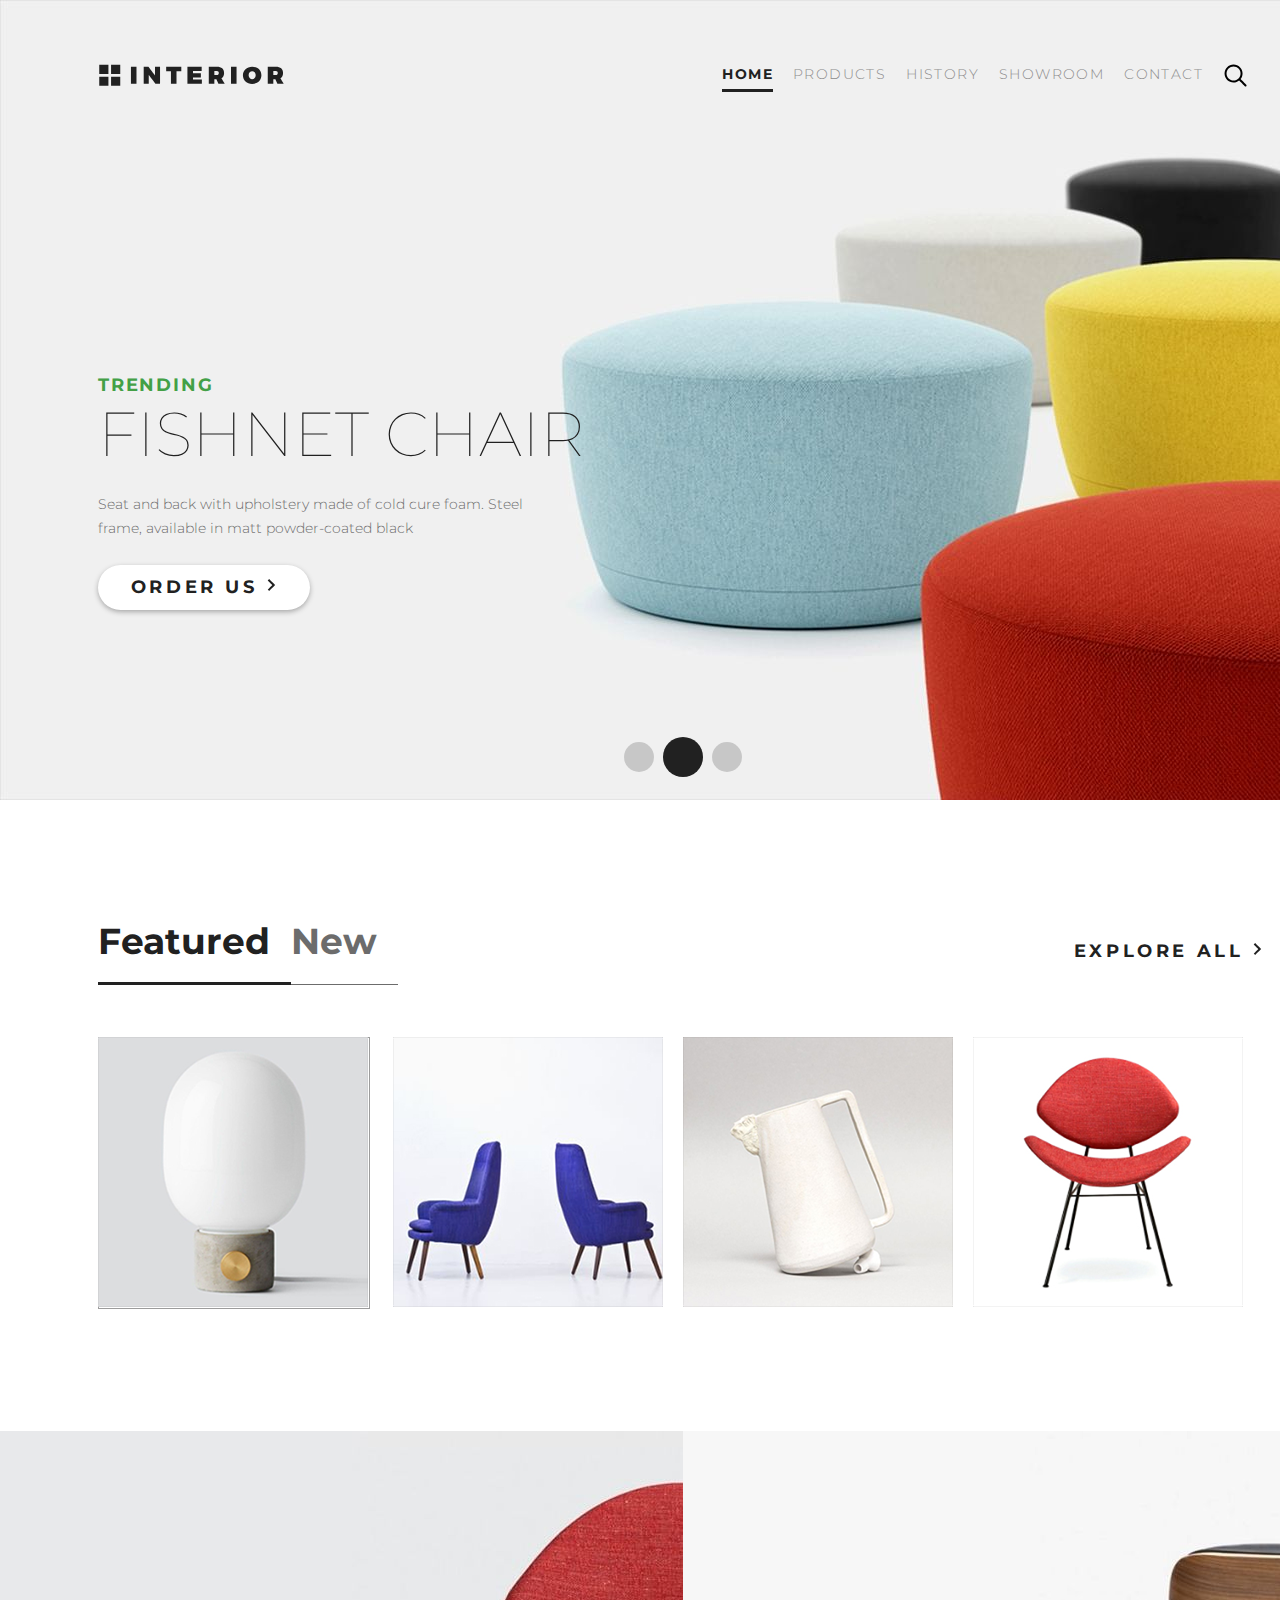
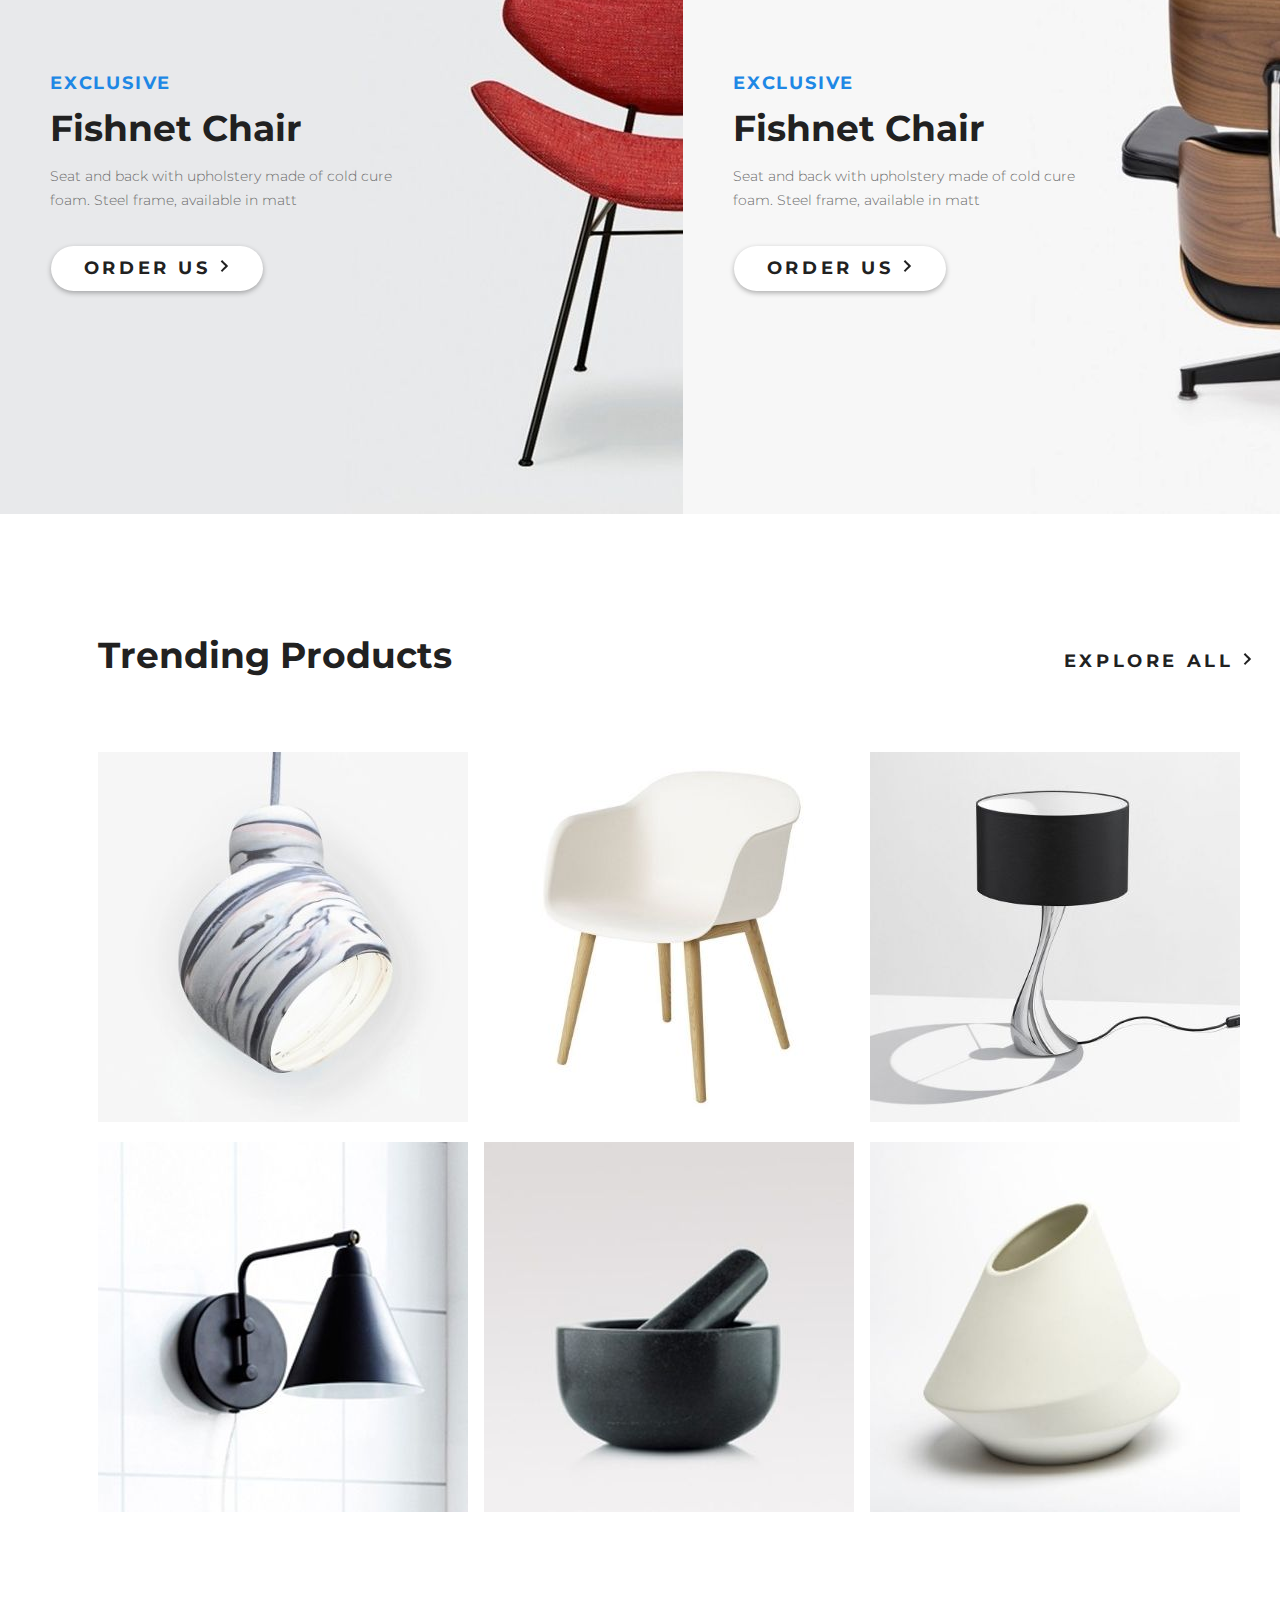
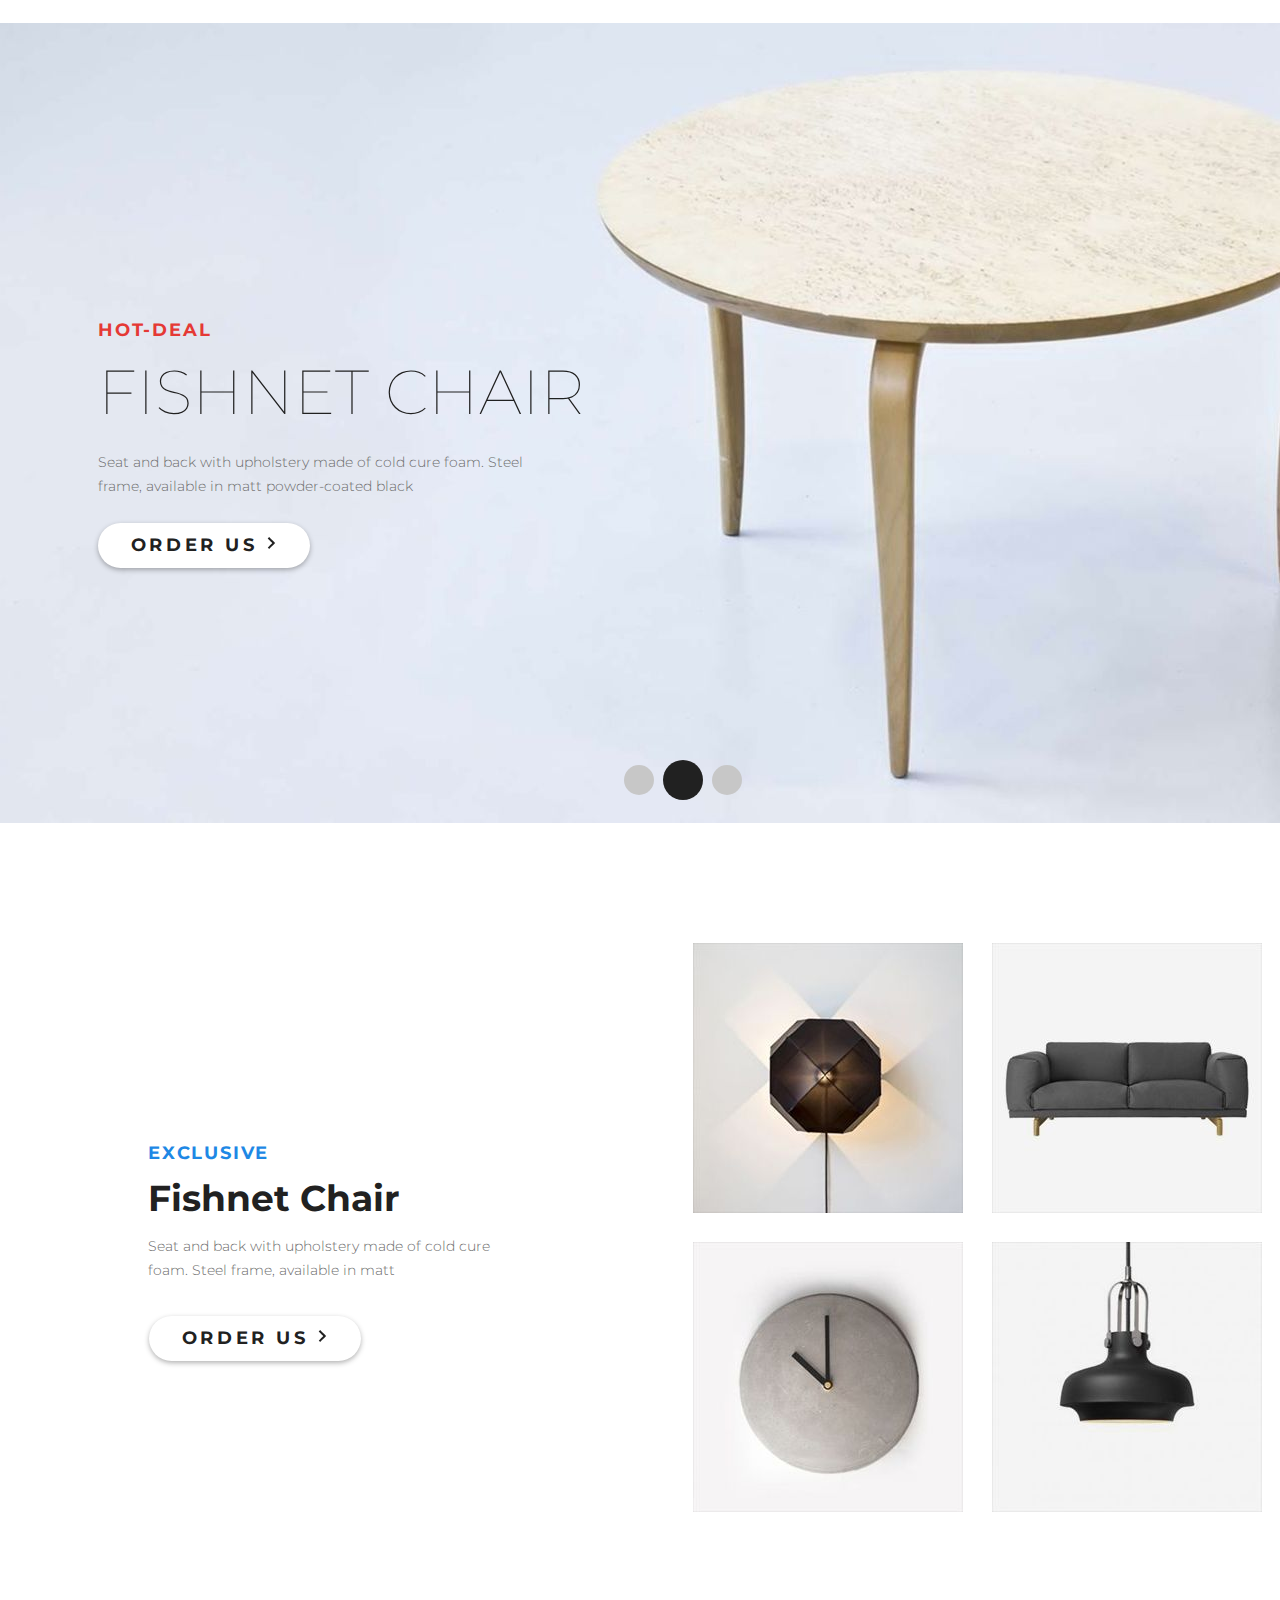
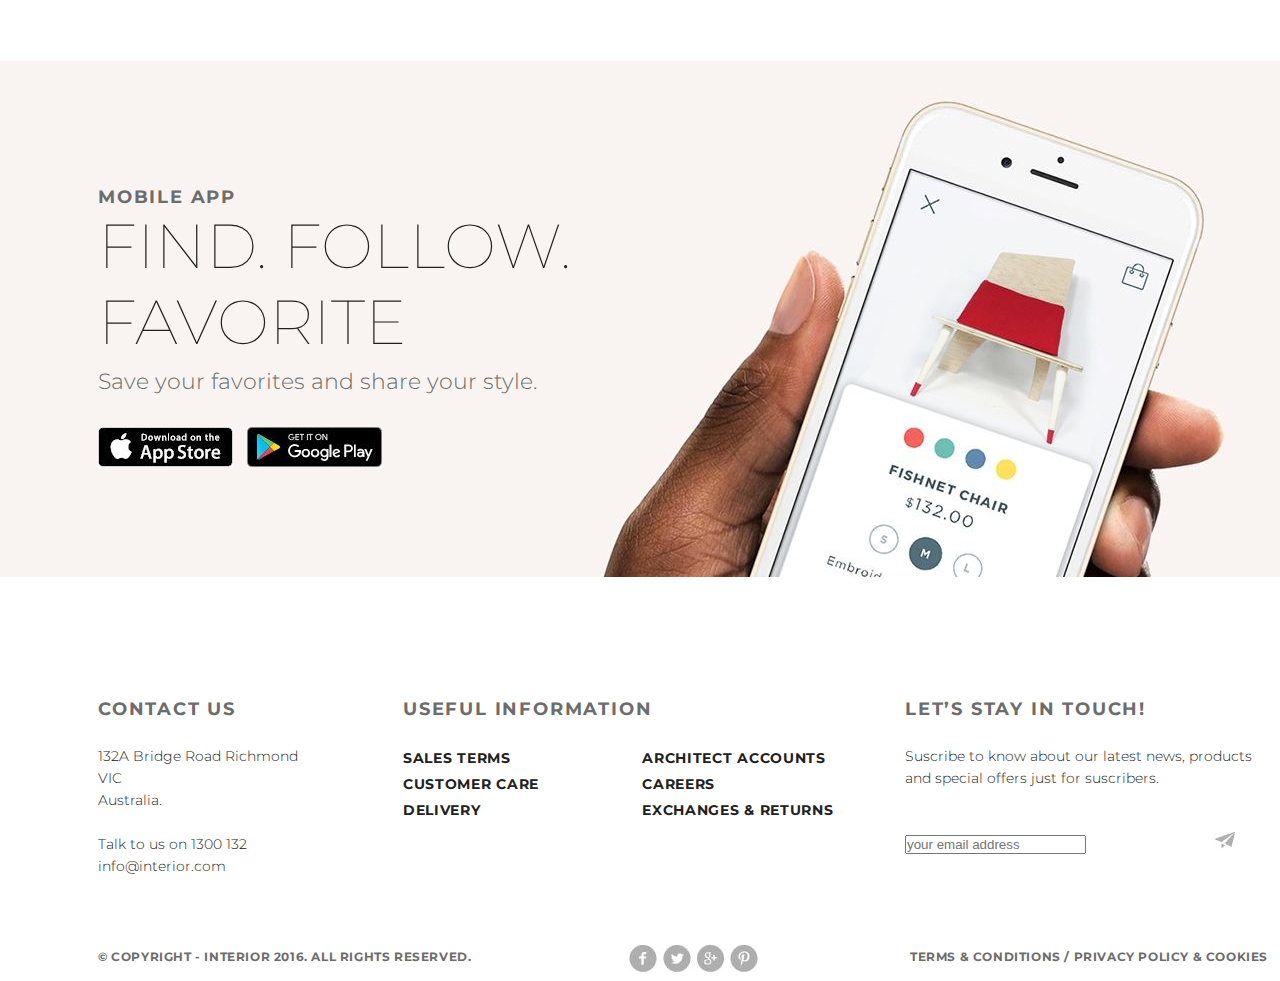
<file: index.html>
<!DOCTYPE html>
<html lang="en">

<head>
    <meta charset="UTF-8">
    <link rel="stylesheet" href="style.css">
    <link href="https://fonts.googleapis.com/css2?family=Montserrat:wght@100;300;400;700&display=swap" rel="stylesheet">
    <title>home-page</title>
</head>

<body>
    <div class="container">
        <div class="slider  padding-site">
            <div class="header">
                <a href="#" class="logo"><img src="img/home-page/b1/logo.svg" alt="logo"></a>
                <ul class="menu clearfix">
                    <li class="menu-list"> <a href="#" class="menu-link menu-link-active">HOME</a> </li>
                    <li class="menu-list"> <a href="#" class="menu-link">PRODUCTS</a> </li>
                    <li class="menu-list"> <a href="#" class="menu-link">HISTORY</a> </li>
                    <li class="menu-list"> <a href="#" class="menu-link">SHOWROOM</a> </li>
                    <li class="menu-list"> <a href="#" class="menu-link">CONTACT</a> </li>
                    <li class="menu-list">
                        <a href="#" class="menu-link"><img src="img/home-page/b1/search.svg" alt="search"></a>
                    </li>
                </ul>
            </div>
            <div class="slider-content">
                <p class="slider-content-tag">TRENDING</p>
                <h2 class="slider-content-name">Fishnet Chair</h2>
                <p class="slider-content-details">Seat and back with upholstery made of cold cure foam. Steel frame, available in matt powder-coated black</p> <a href="#" class="button">Order Us <img src="img/home-page/b1/arrow.svg" alt="arrow"></a> </div>
            <div class="pagination">
                <a href="#" class="circle"></a>
                <a href="#" class="circle circle-active"></a>
                <a href="#" class="circle"></a>
            </div>
        </div>
        <div class="featured-product padding-site clearfix">
            <div class="featured-product-header">
                <div class="tab-controll"> <a href="#" class="tab-controll-links tab-controll-links-active">Featured</a><a href="#" class="tab-controll-links">New</a> </div>
                <div class="btn-ghost"> <a href="#" class="btn-ghost-link">explore all <img src="img/home-page/b1/arrow.svg" alt="arr"></a> </div>
                <div class="tab-content clearfix">
                    <div class="product-content-hover">
                        <a href="#" class="circle-button"><img src="img/home-page/b2/arrow_btn.svg" alt="arrow-btn"></a>
                        <h3 class="featured-product-name">Fishnet Chair</h3>
                        <p class="featured-product-details">Seat and back with upholstery made of cold cure foam</p>
                    </div>
                    <div class="product-ghost"><img src="img/home-page/b2/product_1.png" alt="p1"></div>
                    <div class="featured-products">
                        <a href="#" class="featured-products-links"><img src="img/home-page/b2/product_2.png" alt="p2"></a>
                        <a href="#" class="featured-products-links"><img src="img/home-page/b2/product_3.png" alt="p3"></a>
                        <a href="#" class="featured-products-links"><img src="img/home-page/b2/product_4.png" alt="p4"></a>
                    </div>
                </div>
            </div>
        </div>
        <div class="promo-product clearfix">
            <div class="promo-content1 clearfix">
                <p class="promo-content-tag">exclusive</p>
                <h2 class="promo-content-name">Fishnet Chair</h2>
                <p class="promo-content-details">Seat and back with upholstery made of cold cure foam. Steel frame, available in matt</p> <a href="#" class="button btn-fp">Order Us <img src="img/home-page/b1/arrow.svg" alt="arrow"></a> </div>
            <div class="promo-content2">
                <p class="promo-content-tag">exclusive</p>
                <h2 class="promo-content-name">Fishnet Chair</h2>
                <p class="promo-content-details">Seat and back with upholstery made of cold cure foam. Steel frame, available in matt</p> <a href="#" class="button btn-fp">Order Us <img src="img/home-page/b1/arrow.svg" alt="arrow"></a> </div>
        </div>
        <div class="trending-products padding-site">
            <div class="trending-products-header">
                <h3 class="trending-products-title clearfix">Trending Products</h3>
                <div class="btn-ghost btn-ghost-tp"> <a href="#" class="btn-ghost-link">explore all <img src="img/home-page/b1/arrow.svg" alt="arr"></a> </div>
            </div>
            <div class="trending-products-products clearfix">
                <a href="#" class="tp-products-links"><img src="img/home-page/b4/product1.jpg" alt="p1"></a>
                <a href="#" class="tp-products-links"><img src="img/home-page/b4/product2.jpg" alt="p2"></a>
                <a href="#" class="tp-products-links"><img src="img/home-page/b4/product3.jpg" alt="p3"></a>
                <a href="#" class="tp-products-links"><img src="img/home-page/b4/product4.jpg" alt="p4"></a>
                <a href="#" class="tp-products-links"><img src="img/home-page/b4/product5.jpg" alt="p5"></a>
                <a href="#" class="tp-products-links"><img src="img/home-page/b4/product6.jpg" alt="p6"></a>
            </div>
        </div>
        <div class="slider2  padding-site">
            <div class="slider2-content">
                <p class="slider-content-tag slider2-content-tag">Hot-deal</p>
                <h2 class="slider-content-name">Fishnet Chair</h2>
                <p class="slider-content-details">Seat and back with upholstery made of cold cure foam. Steel frame, available in matt powder-coated black</p> <a href="#" class="button">Order Us <img src="img/home-page/b1/arrow.svg" alt="arrow"></a> </div>
            <div class="pagination">
                <a href="#" class="circle"></a>
                <a href="#" class="circle circle-active"></a>
                <a href="#" class="circle"></a>
            </div>
        </div>
        <div class="exclusive-product padding-site">
            <div class="exclusive-product-hover">
                <div class="promo-content1 promo-content1-exclusive-product clearfix">
                    <p class="promo-content-tag exlusive-product-tag">exclusive</p>
                    <h2 class="promo-content-name">Fishnet Chair</h2>
                    <p class="promo-content-details">Seat and back with upholstery made of cold cure foam. Steel frame, available in matt</p> <a href="#" class="button btn-fp">Order Us <img src="img/home-page/b1/arrow.svg" alt="arrow"></a> </div>
            </div>
            <div class="exclusive-products">
                <a href="#" class="exclusive-products-links"><img src="img/home-page/b6/product_1.jpg" alt="p1"></a>
                <a href="#" class="exclusive-products-links"><img src="img/home-page/b6/product_2.jpg" alt="p2"></a>
                <a href="#" class="exclusive-products-links"><img src="img/home-page/b6/product_3.jpg" alt="p3"></a>
                <a href="#" class="exclusive-products-links"><img src="img/home-page/b6/product_4.jpg" alt="p4"></a>
            </div>
        </div>
        <div class="mobile-app">
            <div class="mobile-app-content padding-site">
                <p class="mobile-app-content-tag">mobile app</p>
                <p class="mobile-app-content-name">Find. Follow. Favorite</p>
                <p class="mobile-app-content-details">Save your favorites and share your style.</p>
                <a href="#" class="apple"><img src="img/home-page/b7/app_store.jpg" alt="apl"></a>
                <a href="#" class="google"><img src="img/home-page/b7/google_play.jpg" alt="goog"></a>
            </div>
        </div>
        <div class="footer">
            <div class="footer-content padding-site">
                <div class="contact-us clearfix">
                    <h2 class="footer-header">Contact Us</h2>
                    <p class="footer-p">132A Bridge Road Richmond VIC
                        <br>Australia.
                        <br>
                        <br> Talk to us on 1300 132
                        <br> info@interior.com</p>
                </div>
                <div class="useful-information">
                    <h2 class="footer-header">Useful Information</h2>
                    <div class="links-block1"> <a href="#" class="block-link">Sales terms</a>
                        <br><a href="#" class="block-link">Customer care</a>
                        <br><a href="#" class="block-link">Delivery</a> </div>
                    <div class="links-block2"><a href="#" class="block-link">Architect accounts</a>
                        <br><a href="#" class="block-link">Careers</a>
                        <br><a href="#" class="block-link">Exchanges & returns</a></div>
                </div>
                <div class="stay-in-touch">
                    <h2 class="footer-header">Let’s Stay in Touch!</h2>
                    <p class="footer-p stay-touch-p">Suscribe to know about our latest news, products and special offers just for suscribers.</p>
                    <form action="">
                        <input type="text" name="email" placeholder="your email address"><img src="img/home-page/b8/send_email.jpg" alt="send-email" id="send-email"></form>
                </div>
                <div class="copy-social-terms">
                    <p class="copy">© Copyright - INTERIOR 2016. All Rights Reserved.</p> <img class="social" src="img/home-page/b8/social_links.jpg" alt="social"> <a href="#" class="terms">Terms & Conditions / Privacy policy & Cookies</a> </div>
            </div>
        </div>
    </div>
</body>

</html>
</file>
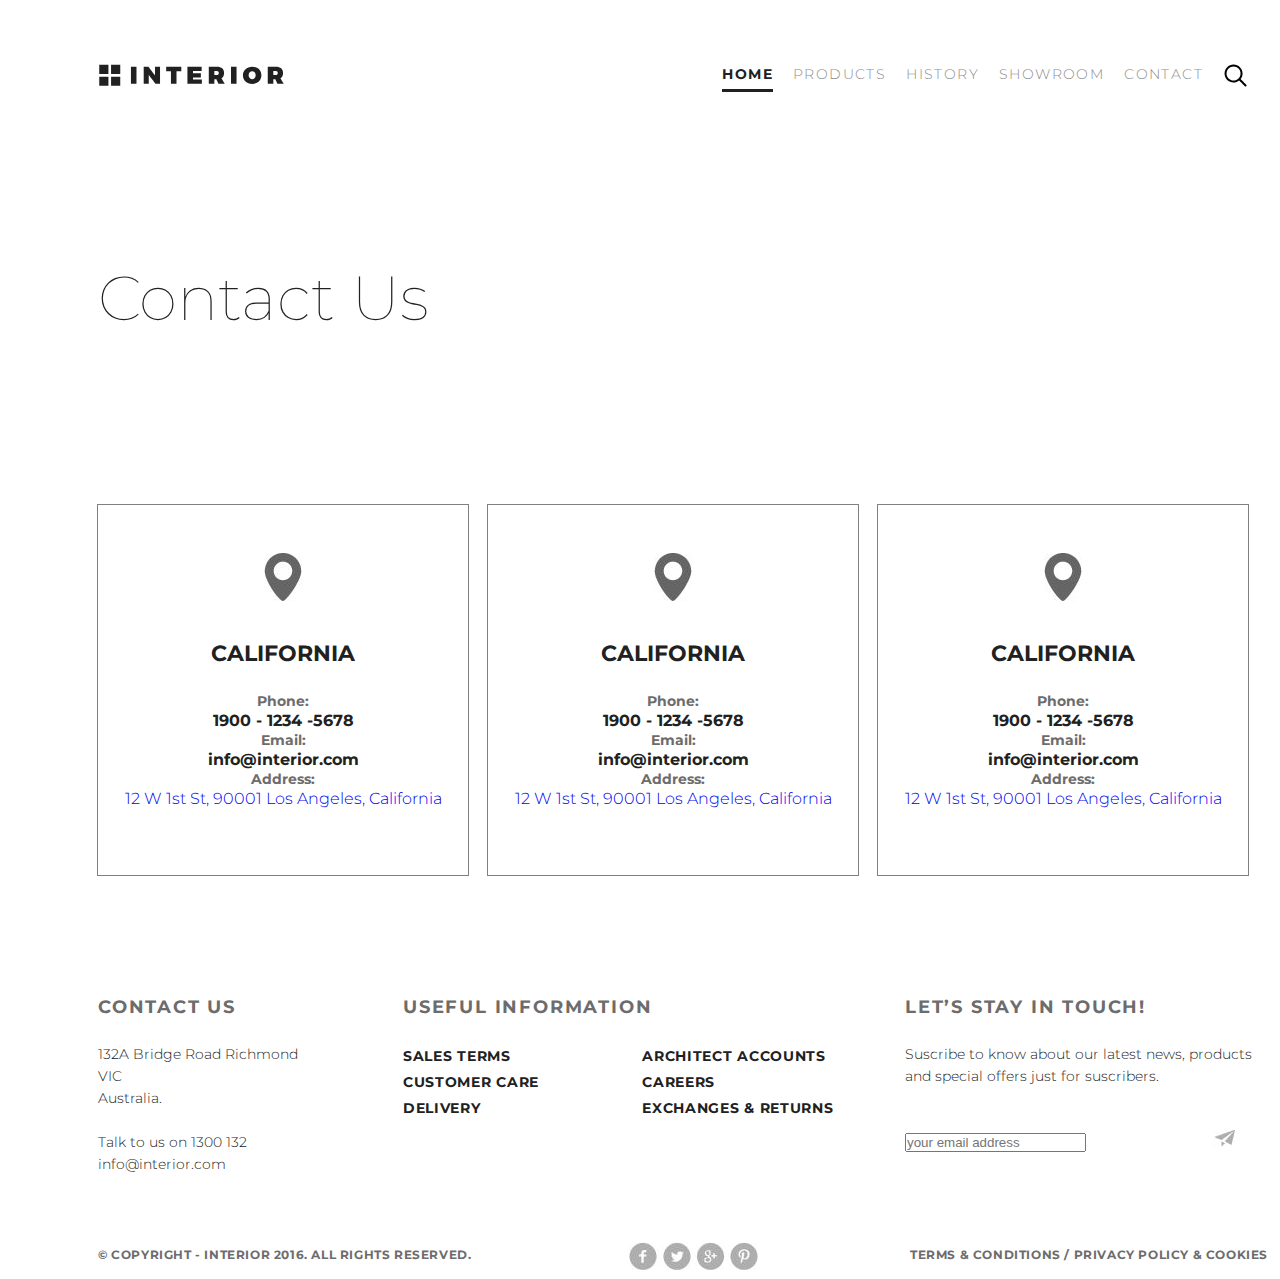
<file: contacts.html>
<!DOCTYPE html>
<html lang="en">

<head>
    <meta charset="UTF-8">
    <link rel="stylesheet" href="style.css">
    <link href="https://fonts.googleapis.com/css2?family=Montserrat:wght@100;300;400;700&display=swap" rel="stylesheet">
    <title>Contacts</title>
</head>

<body>
    <div class="container">
        <div class="header padding-site">
            <a href="#" class="logo"><img src="img/home-page/b1/logo.svg" alt="logo"></a>
            <ul class="menu clearfix">
                <li class="menu-list"> <a href="#" class="menu-link menu-link-active">HOME</a> </li>
                <li class="menu-list"> <a href="#" class="menu-link">PRODUCTS</a> </li>
                <li class="menu-list"> <a href="#" class="menu-link">HISTORY</a> </li>
                <li class="menu-list"> <a href="#" class="menu-link">SHOWROOM</a> </li>
                <li class="menu-list"> <a href="#" class="menu-link">CONTACT</a> </li>
                <li class="menu-list">
                    <a href="#" class="menu-link"><img src="img/home-page/b1/search.svg" alt="search"></a>
                </li>
            </ul>
        </div>
        <h2 class="contact-us-name padding-site">Contact Us</h2>
        <div class="contacts-blocks padding-site clearfix">
            <a href="#" class="contact-block"> <img src="img/contacts-page/location.jpg" alt="loc">
                <h3 class="location-name">California</h3>
                <h4 class="ph-em-ad">Phone:</h4>
                <h4 class="numb-em">1900 - 1234 -5678</h4>
                <h4 class="ph-em-ad"> Email:</h4>
                <h4 class="numb-em"> info@interior.com</h4>
                <h4 class="ph-em-ad"> Address:</h4>
                <h4 class="addres"> 12 W 1st St, 90001 Los Angeles, California</h4> </a>
           <a href="#" class="contact-block"> <img src="img/contacts-page/location.jpg" alt="loc">
                <h3 class="location-name">California</h3>
                <h4 class="ph-em-ad">Phone:</h4>
                <h4 class="numb-em">1900 - 1234 -5678</h4>
                <h4 class="ph-em-ad"> Email:</h4>
                <h4 class="numb-em"> info@interior.com</h4>
                <h4 class="ph-em-ad"> Address:</h4>
                <h4 class="addres"> 12 W 1st St, 90001 Los Angeles, California</h4> </a><a href="#" class="contact-block"> <img src="img/contacts-page/location.jpg" alt="loc">
                <h3 class="location-name">California</h3>
                <h4 class="ph-em-ad">Phone:</h4>
                <h4 class="numb-em">1900 - 1234 -5678</h4>
                <h4 class="ph-em-ad"> Email:</h4>
                <h4 class="numb-em"> info@interior.com</h4>
                <h4 class="ph-em-ad"> Address:</h4>
                <h4 class="addres"> 12 W 1st St, 90001 Los Angeles, California</h4> </a>
        <div class="footer">
            <div class="footer-content">
                <div class="contact-us clearfix">
                    <h2 class="footer-header">Contact Us</h2>
                    <p class="footer-p">132A Bridge Road Richmond VIC
                        <br>Australia.
                        <br>
                        <br> Talk to us on 1300 132
                        <br> info@interior.com</p>
                </div>
                <div class="useful-information">
                    <h2 class="footer-header">Useful Information</h2>
                    <div class="links-block1"> <a href="#" class="block-link">Sales terms</a>
                        <br><a href="#" class="block-link">Customer care</a>
                        <br><a href="#" class="block-link">Delivery</a> </div>
                    <div class="links-block2"><a href="#" class="block-link">Architect accounts</a>
                        <br><a href="#" class="block-link">Careers</a>
                        <br><a href="#" class="block-link">Exchanges & returns</a></div>
                </div>
                <div class="stay-in-touch">
                    <h2 class="footer-header">Let’s Stay in Touch!</h2>
                    <p class="footer-p stay-touch-p">Suscribe to know about our latest news, products and special offers just for suscribers.</p>
                    <form action="">
                        <input type="text" name="email" placeholder="your email address"><img src="img/home-page/b8/send_email.jpg" alt="send-email" id="send-email"></form>
                </div>
                <div class="copy-social-terms">
                    <p class="copy">© Copyright - INTERIOR 2016. All Rights Reserved.</p> <img class="social" src="img/home-page/b8/social_links.jpg" alt="social"> <a href="#" class="terms">Terms & Conditions / Privacy policy & Cookies</a> </div>
            </div>
        </div>
    </div>
</body>

</html>
</file>
<file: style.css>
* {
    margin: 0;
    padding: 0;
}

.padding-site {
    padding-left: 98px;
    padding-right: 98px;
}

.clearfix {
    display: table;
    content: "";
    clear: both;
}

body {
    font-family: 'Montserrat', sans-serif;
}

.container {
    margin: 0 auto;
    width: 1366px;
}

.slider {
    position: relative;
    height: 800px;
    background-image: url(img/home-page/b1/slider.jpg);
}

.header {
    padding-top: 63px;
}

.logo {}

.menu {
    float: right;
}

.menu-list {
    float: left;
    list-style-type: none;
}

.menu-link {
    display: inline-block;
    margin-right: 20px;
    text-decoration: none;
    font-size: 14px;
    line-height: 23px;
    text-transform: uppercase;
    letter-spacing: 0.1em;
    font-weight: 300;
    color: #8c8c8c;
}

.menu-link:hover {
    color: #212121;
}

.menu-link-active {
    color: #212121;
    font-weight: 700;
    border-bottom: 3px solid #212121;
    padding-bottom: 3px;
}

.slider-content {
    margin-top: 283px;
}

.slider-content-tag {
    font-size: 18px;
    font-weight: 700;
    text-transform: uppercase;
    letter-spacing: 0.1em;
    color: #43a047;
}

.slider-content-name {
    font-size: 62px;
    font-weight: 100;
    text-transform: uppercase;
    color: #212121;
}

.slider-content-details {
    font-size: 14px;
    line-height: 24px;
    font-weight: 300;
    color: #6c6c6c;
    width: 458px;
    margin-bottom: 25px;
    margin-top: 20px;
}

.button {
    text-decoration: none;
    display: inline-block;
    text-align: center;
    font-size: 18px;
    line-height: 45px;
    font-weight: 700;
    text-transform: uppercase;
    letter-spacing: 0.2em;
    color: #212121;
    width: 212px;
    height: 45px;
    background-color: #ffffff;
    box-shadow: 0px 2px 5px 0px rgba(33, 33, 33, 0.34);
    border-radius: 22.5px;
}

.button:hover {
    background-color: #6c6c6c;
}

.pagination {
    position: absolute;
    bottom: 19px;
    width: 1170px;
    text-align: center;
}

.circle {
    width: 30px;
    height: 30px;
    border-radius: 50%;
    background-color: #c7c7c7;
    display: inline-block;
    margin: 5px;
    text-decoration: none;
}

.circle-active {
    width: 40px;
    height: 40px;
    background-color: #212121;
    margin: 0;
}

.circle:hover {
    background-color: #212121;
}

.featured-product {
    margin-top: 120px;
}

.featured-product-header {}

.tab-controll {
    float: left;
}

.tab-controll-links {
    display: inline-block;
    text-decoration: none;
    font-size: 36px;
    line-height: 1.2;
    font-weight: 700;
    color: #6c6c6c;
    border-bottom: 1px solid #6c6c6c;
    padding-right: 21px;
    padding-bottom: 21px;
}

.tab-controll-links:hover {
    color: #212121;
}

.tab-controll-links-active {
    font-size: 36px;
    line-height: 1.2;
    font-weight: 700;
    color: #212121;
    border-bottom: 3px solid #212121;
    padding-bottom: 19px;
}

.btn-ghost {
    float: right;
    padding-top: 19px;
}

.btn-ghost-link {
    display: inline-block;
    text-decoration: none;
    font-size: 18px;
    line-height: 24px;
    font-weight: 700;
    text-transform: uppercase;
    letter-spacing: 0.2em;
    color: #212121;
}

.btn-ghost-link:hover {
    color: #6c6c6c;
}

.tab-content {
    position: relative;
    float: left;
}

.product-content-hover {
    position: absolute;
    margin-top: 52px;
    display: inline-block;
    width: 270px;
    height: 270px;
    text-align: center;
    opacity: 100%;
    background-color: #ffffff;
    border: 1px solid #9c9c9c;
    margin-right: 30px;
    float: left;
}

.circle-button {
    display: inline-block;
    width: 48px;
    height: 48px;
    background-color: #ffffff;
    box-shadow: 0px 2px 5px 0px rgba(33, 33, 33, 0.34);
    border-radius: 50%;
    line-height: 56px;
    text-decoration: none;
    text-align: center;
    margin-top: 62px;
}

.circle-button:hover {
    background-color: #9c9c9c;
}

.featured-product-name {
    font-size: 22px;
    line-height: 29px;
    font-weight: 700;
    color: #212121;
    margin-top: 19px;
}

.featured-product-details {
    font-size: 14px;
    line-height: 21px;
    font-weight: 300;
    color: #6c6c6c;
}

.product-ghost {
    margin-top: 52px;
    position: absolute;
    opacity: 100%;
}

.product-ghost:hover {
    opacity: 0%;
}

.featured-products {
    margin-left: 295px;
    display: inline-block;
    margin-top: 52px;
    float: left;
}

.featured-products-links {
    display: inline-block;
    margin-right: 20px;
    float: left;
}

.featured-products-links:hover {
    outline: 1px solid black;
}

.promo-product {
    margin-top: 120px;
}

.promo-content1 {
    width: 683px;
    float: left;
    height: 683px;
    background-image: url(img/home-page/b3/exlusive1.jpg);
}

.promo-content2 {
    width: 683px;
    float: right;
    height: 683px;
    background-image: url(img/home-page/b3/exlusive2.jpg);
}

.promo-content-tag {
    margin-top: 228px;
    margin-left: 50px;
    font-size: 18px;
    line-height: 48px;
    font-weight: 700;
    text-transform: uppercase;
    letter-spacing: 0.1em;
    color: #1e88e5;
}

.promo-content-name {
    margin-left: 50px;
    font-size: 36px;
    line-height: 1.2;
    font-weight: 700;
    color: #212121;
}

.promo-content-details {
    margin-left: 50px;
    width: 374px;
    font-size: 14.1px;
    line-height: 24px;
    font-weight: 300;
    color: #6c6c6c;
    margin-top: 14px;
    margin-bottom: 34px;
}

.btn-fp {
    margin-left: 51px;
}

.trending-products {
    margin-top: 120px;
    height: 869px;
}

.trending-products-title {
    font-size: 36px;
    line-height: 1.2;
    font-weight: 700;
    color: #212121;
    float: left;
}

.btn-ghost-tp {
    padding: 15px;
}

.trending-products-products {
    float: left;
    margin-top: 64px;
}

.tp-products-links {
    display: inline-block;
    text-decoration: none;
    margin-right: 16px;
    margin-bottom: 16px;
}

.tp-products-links:hover {
    outline: 1px solid black;
}

.slider2 {
    margin-top: 120px;
    position: relative;
    height: 800px;
    background-image: url(img/home-page/b5/slider2.jpg);
}

.slider2-content {
    padding-top: 283px;
}

.slider2-content-tag {
    font-size: 18px;
    line-height: 48px;
    font-weight: 700;
    text-transform: uppercase;
    letter-spacing: 0.1em;
    color: #e53935;
}

.exclusive-product {
    margin-top: 120px;
}

.exclusive-product-hover {}

.promo-content1-exclusive-product {
    width: 570px;
    height: 570px;
    background-image: none;
}

.promo-content1-exclusive-product:hover {
    background-image: url(img/home-page/b6/product_0.jpg);
}

.exlusive-product-tag {
    margin-top: 186px;
}

.exclusive-products-links {
    display: inline-block;
    text-decoration: none;
    margin-left: 25px;
    margin-bottom: 25px;
}

.exclusive-products-links:hover {
    outline: 1px solid black;
}

.mobile-app {
    margin-top: 120px;
    height: 516px;
    background-image: url(img/home-page/b7/back_img.jpg);
}

.mobile-app-content-tag {
    padding-top: 125px;
    font-size: 18px;
    font-weight: 700;
    text-transform: uppercase;
    letter-spacing: 0.1em;
    color: #6c6c6c;
}

.mobile-app-content-name {
    width: 475px;
    font-size: 62px;
    font-weight: 100;
    text-transform: uppercase;
    color: #212121;
}

.mobile-app-content-details {
    font-size: 22px;
    line-height: 24px;
    font-weight: 300;
    color: #6c6c6c;
    margin-bottom: 33px;
    margin-top: 10px;
}

.apple {
    display: inline-block;
}

.google {
    display: inline-block;
    margin-left: 10px;
}

.footer-content {
    padding-top: 120px;
}

.contact-us {
    width: 225px;
    float: left;
}

.footer-header {
    font-size: 18px;
    line-height: 24px;
    font-weight: 700;
    text-transform: uppercase;
    letter-spacing: 0.1em;
    color: #6c6c6c;
    margin-bottom: 24px;
}

.footer-p {
    font-size: 14px;
    line-height: 22px;
    font-weight: 300;
    color: #212121;
}

.useful-information {
    float: left;
    margin-left: 80px;
    margin-right: 7px;
}

.links-block1 {
    float: left;
    margin-right: 103px;
}

.block-link {
    text-decoration: none;
    font-size: 14px;
    line-height: 26px;
    font-weight: 700;
    text-transform: uppercase;
    letter-spacing: 0.05em;
    color: #212121;
}

.block-link:hover {
    color: #6c6c6c;
}

.links-block2 {
    float: left;
    display: inline-block;
}

.stay-in-touch {
    float: right;
}

.stay-touch-p {
    width: 363px;
    float: right;
    margin-bottom: 43px;
}

#send-email {
    margin-left: 128px;
}

.copy-social-terms {
    display: inline-block;
    font-size: 12px;
    line-height: 26px;
    font-weight: 700;
    text-transform: uppercase;
    letter-spacing: 0.05em;
    color: #6c6c6c;
    width: 1170px;
    margin-top: 67px;
}

.copy {
    float: left;
}

.social {
    margin-left: 158px;
}

.terms {
    float: right;
    text-decoration: none;
    color: #6c6c6c;
}

.terms:hover {
    color: #212121;
}


/*styles fo contacts.html*/

.contact-us-name {
    margin-top: 171px;
    font-size: 62px;
    line-height: 72px;
    font-weight: 100;
    color: #212121;
    width: 1170px;
}

.contacts-blocks {
    float: left;
    margin-top: 171px;
}

.contact-block {
    display: inline-block;
    text-decoration: none;
    width: 370px;
    height: 322px;
    float: left;
    text-align: center;
    outline: 1px solid gray;
    margin-right: 20px;
    padding-top: 48px;
    margin-bottom: 120px;
}

.location-name {
    font-size: 22px;
    line-height: 29px;
    font-weight: 700;
    text-transform: uppercase;
    color: #212121;
    margin-top: 34px;
    margin-bottom: 23px;
}

.ph-em-ad {
    font-size: 14px;
    line-height: 20px;
    font-weight: 700;
    color: #6c6c6c;
}

.numb-em {
    color: #212121;
}

.addres {
    font-weight: 300;
}
</file>
